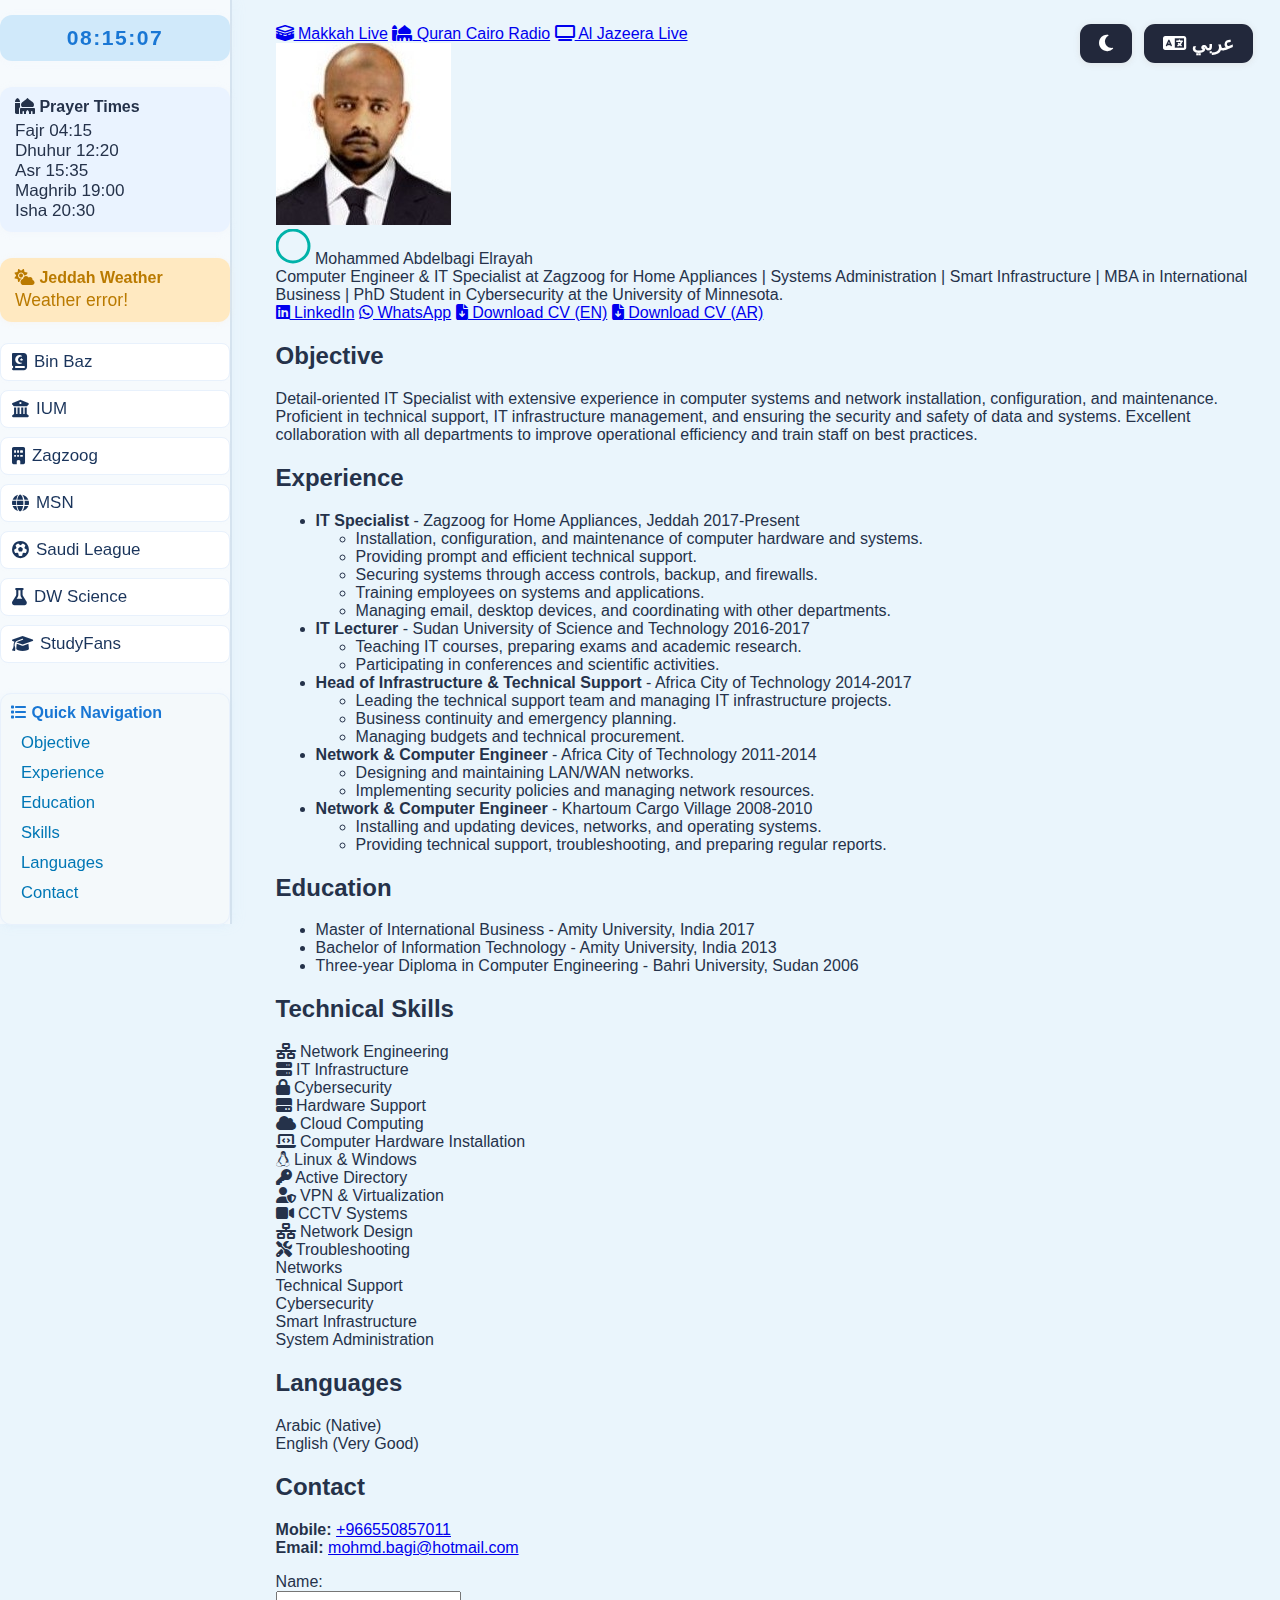
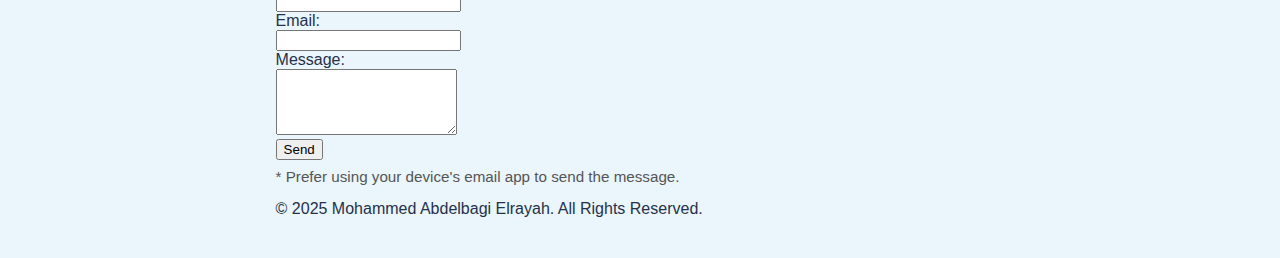
<file: index.html>
<!DOCTYPE html>
<html lang="en">
<head>
  <meta charset="UTF-8">
  <meta name="viewport" content="width=device-width, initial-scale=1">
  <title>Mohammed Abdelbagi Elrayah | IT Specialist Resume</title>
  <link rel="icon" type="image/x-icon" href="favicon.ico">
  <link rel="stylesheet" href="https://cdnjs.cloudflare.com/ajax/libs/font-awesome/6.4.2/css/all.min.css">
  <style>
    :root {
      --main-bg: #eaf5fc;
      --sidebar-bg: #f6fafd;
      --sidebar-border: #d5e3ef;
      --sidebar-highlight: #fff7e7;
      --text-main: #25324a;
      --blue: #1977d4;
      --btn-green: #0bb38e;
      --btn-orange: #e3961d;
      --btn-red: #b54c0a;
      --btn-night: #22283b;
      --cover-shadow: #bedbf2b7;
      --section-bg: #fff;
      --section-dark: #232942;
      --card-bg: #eaf6fd;
      --quick-nav-bg: #f4f9fb;
      --progress-cyan: #37c6f5;
      --progress-gold: #e5c100;
    }

    body {
      margin: 0; background: var(--main-bg); color: var(--text-main);
      font-family: 'Segoe UI', Tahoma, Geneva, Verdana, sans-serif;
      display: flex; min-height: 100vh;
      transition: background .35s, color .35s;
    }

    .dark {
      --main-bg: #191e2c;
      --sidebar-bg: #202c43;
      --section-bg: #232942;
      --sidebar-border: #202b3b;
      --sidebar-highlight: #232942;
      --text-main: #e7f0fa;
      --btn-green: #2de2ba;
      --btn-orange: #ffd675;
      --btn-night: #f6d36a;
      --cover-shadow: #222b6e44;
      --card-bg: #273152;
      --quick-nav-bg: #1a263a;
    }

    .sidebar {
      width: 230px;
      background: var(--sidebar-bg);
      border-right: 2.5px solid var(--sidebar-border);
      min-height: 100vh;
      padding: 0 0 24px 0;
      display: flex; flex-direction: column;
      position: fixed; left: 0; top: 0; bottom: 0; z-index: 10;
      box-shadow: 2px 0 14px #b8d9f715;
    }

    .sidebar .sidebar-block {
      margin: 15px 0 11px 0; border-radius: 12px; padding: 11px 15px;
    }

    .sidebar .sidebar-block.clock {
      background: #d0e9fa; font-size: 1.32em; font-weight: bold; letter-spacing: 1.5px;
      text-align: center; color: var(--blue);
      box-shadow: 0 1px 8px #f0f6fa31;
    }

    .sidebar .sidebar-block.prayer {
      background: #eaf3ff; box-shadow: 0 1px 6px #edf0f841;
    }

    .sidebar .sidebar-block.weather {
      background: #ffe9c1; color: #ba7a00; box-shadow: 0 1px 6px #faecd44a;
    }

    .sidebar .sidebar-block.links {
      background: none; box-shadow: none; padding:0; margin: 10px 0;
    }

    .sidebar-block.links a {
      display: flex; align-items: center; gap: 7px;
      background: #fff; margin-bottom: 9px; border-radius: 8px; padding: 8px 11px;
      text-decoration: none; color: #1a345b; font-weight: 500; font-size: 1.06em;
      border: 1.3px solid #e8f1fc;
      transition: background 0.13s, color 0.13s, box-shadow 0.15s;
      box-shadow: 0 1px 3px #ececec12;
    }

    .sidebar-block.links a:hover {
      background: #eaf2fb; color: var(--blue);
    }

    .quick-nav {
      background: var(--quick-nav-bg); margin-top: 11px; padding: 10px 9px 15px 10px; border-radius: 11px;
      font-size: 1em; box-shadow: 0 1px 6px #bcdaf222;
      border: 1.2px solid #e8f1fc;
    }

    .quick-nav-title {
      font-weight: bold; margin-bottom: 7px; color: var(--blue);
    }

    .quick-nav a {
      display: block; color: #0077b5; margin: 2px 0; text-decoration: none; padding: 4px 0 4px 10px; border-radius: 5px;
      font-size: 1.04em; transition: background 0.11s, color 0.11s;
    }

    .quick-nav a:hover {
      background: #e3f2fe; color: #0055a2;
    }

    .main-content {
      flex: 1 1 0; margin-left: 250px; padding: 25px 2vw 40px 2vw; min-width: 0;
      background: var(--main-bg);
    }

    .switch-wrap {
      position: fixed; top: 24px; right: 27px; display: flex; gap: 12px; z-index: 99;
    }

    .switch-btn {
      border: none; background: var(--btn-night); color: #fff; font-size: 1.18em; border-radius: 11px;
      padding: 8px 19px; cursor: pointer; font-weight: bold; box-shadow: 0 1px 6px #d8d8d8a1; transition: background .2s, color .2s;
    }
    .switch-btn:hover {
      background: var(--blue); color: #ffd15b;
    }

    .dark .switch-btn {
      background: #ffd15b; color: #173665;
    }

    .dark .switch-btn:hover {
      background: #173665; color: #ffd15b;
    }

    @media (max-width: 820px) {
      .sidebar {
        position: relative; width: 100%; flex-direction: row;
        border: none; border-bottom: 2px solid #c7e3f8;
        min-height: unset; flex-wrap: wrap; justify-content: center;
      }
      .sidebar .sidebar-block, .quick-nav, .sidebar-block.links {
        margin: 5px 5px; flex: 1 1 180px; max-width: 250px;
      }
      .main-content {
        margin-left: 0; padding: 15px 3vw;
      }
      .switch-wrap {
        top: 10px; right: 10px;
      }
    }

    @media (max-width: 540px) {
      .switch-btn {
        padding: 6px 14px; font-size: 1em;
      }
      .sidebar {
        flex-direction: column; align-items: stretch;
      }
      .sidebar .sidebar-block.clock {
        font-size: 1.1em;
      }
      .profile-pic {
        width: 100px; height: 100px; top: -50px;
      }
      .headline { font-size: 1.5em; }
      .sub-headline { font-size: 1em; padding: 0 12px; }
      .live-bar {
        flex-direction: column; padding: 10px 0; gap: 10px;
      }
      .live-bar a {
        width: 90%; text-align: center;
      }
      .btns-center a {
        padding: 8px 16px; font-size: 1em;
      }
      .skills-cards {
        flex-direction: column; align-items: center;
      }
      .skill-card {
        max-width: 220px; width: 90%;
      }
    }
  </style>
</head>

<body>
  <!-- Switch Buttons -->
  <div class="switch-wrap">
    <button class="switch-btn" onclick="toggleDarkMode()" title="Toggle dark mode"><i class="fa-solid fa-moon"></i></button>
    <button class="switch-btn" onclick="switchLanguage()" title="العربية"><i class="fa-solid fa-language"></i> عربي</button>
  </div>

  <!-- Sidebar -->
  <div class="sidebar">
    <div class="sidebar-block clock" id="clock">--:--:--</div>
    <div class="sidebar-block prayer" id="prayer-times">
      <b><i class="fa-solid fa-mosque"></i> Prayer Times</b>
      <div id="prayer-list" style="margin-top:5px; font-size:1.07em;">
        <span>Fajr</span> <span id="fajr-time">04:15</span><br>
        <span>Dhuhur</span> <span id="dhuhr-time">12:20</span><br>
        <span>Asr</span> <span id="asr-time">15:35</span><br>
        <span>Maghrib</span> <span id="maghrib-time">19:00</span><br>
        <span>Isha</span> <span id="isha-time">20:30</span>
      </div>
    </div>
    <div class="sidebar-block weather" id="weather">
      <b><i class="fa-solid fa-cloud-sun"></i> Jeddah Weather</b>
      <div id="weather-desc" style="font-size:1.1em;margin-top:3px;">Loading...</div>
    </div>
    <div class="sidebar-block links">
      <a href="https://binbaz.org.sa/" target="_blank" class="binbaz"><i class="fa-solid fa-book-quran"></i> Bin Baz</a>
      <a href="https://site.ium.edu.so/" target="_blank" class="ium"><i class="fa-solid fa-building-columns"></i> IUM</a>
      <a href="https://zagzoog.com/english/" target="_blank" class="zagzoog"><i class="fa-solid fa-building"></i> Zagzoog</a>
      <a href="https://www.msn.com/ar-sa" target="_blank" class="msn"><i class="fa-solid fa-globe"></i> MSN</a>
      <a href="https://www.msn.com/ar-sa/sports/saudi_arabian_pro_league/game-center/sp-id-52034897" target="_blank" class="league"><i class="fa-solid fa-futbol"></i> Saudi League</a>
      <a href="https://www.dw.com/ar/%D8%B9%D9%84%D9%88%D9%85-%D9%88%D8%AA%D9%83%D9%86%D9%88%D9%84%D9%88%D8%AC%D9%8A%D8%A7/s-8411" target="_blank" class="dw"><i class="fa-solid fa-flask"></i> DW Science</a>
      <a href="https://studyfans.com/blogs/what-is-technological-science-department" target="_blank" class="studyfans"><i class="fa-solid fa-graduation-cap"></i> StudyFans</a>
    </div>
    <div class="quick-nav">
      <div class="quick-nav-title"><i class="fa-solid fa-list"></i> Quick Navigation</div>
      <a href="#objective">Objective</a>
      <a href="#experience">Experience</a>
      <a href="#education">Education</a>
      <a href="#skills">Skills</a>
      <a href="#languages">Languages</a>
      <a href="#contact">Contact</a>
    </div>
  </div>
  <!-- Main Content -->
  <div class="main-content">
    <!-- Live Bar -->
    <div class="live-bar">
      <a href="https://www.youtube.com/channel/UCos52azQNBgW63_9uDJoPDA/live" class="makkah" target="_blank"><i class="fa-solid fa-kaaba"></i> Makkah Live</a>
      <a href="https://www.holyquranradio.com/" class="quran" target="_blank"><i class="fa-solid fa-mosque"></i> Quran Cairo Radio</a>
      <a href="https://www.aljazeera.net/live/" class="aljazeera" target="_blank"><i class="fa-solid fa-tv"></i> Al Jazeera Live</a>
    </div>

    <div class="cover-banner"></div>
    <img src="1581595177182.jpeg" alt="Mohammed Abdelbagi" class="profile-pic">
    <div class="headline">
      <svg class="circle-anim" width="35" height="35"><circle cx="17" cy="17" r="16" fill="none" stroke="#00b2a9" stroke-width="3"/></svg>
      Mohammed Abdelbagi Elrayah
    </div>
    <div class="sub-headline">
      Computer Engineer & IT Specialist at Zagzoog for Home Appliances | Systems Administration | Smart Infrastructure | MBA in International Business | PhD Student in Cybersecurity at the University of Minnesota.
    </div>

    <div class="btns-center">
      <a class="linkedin" href="https://www.linkedin.com/in/mohmd-elrayah/" target="_blank"><i class="fab fa-linkedin"></i> LinkedIn</a>
      <a class="whatsapp" href="https://wa.me/966550857011" target="_blank"><i class="fab fa-whatsapp"></i> WhatsApp</a>
      <a class="download-en" href="Mohammed_Abdalbagi_Elrayah_CV.pdf" download><i class="fa-solid fa-file-arrow-down"></i> Download CV (EN)</a>
      <a class="download-ar" href="Mohammed_Abdalbagi_Elrayah_CV_AR.pdf" download><i class="fa-solid fa-file-arrow-down"></i> Download CV (AR)</a>
    </div>

    <!-- Objective -->
    <div class="section" id="objective">
      <h2>Objective</h2>
      <p>Detail-oriented IT Specialist with extensive experience in computer systems and network installation, configuration, and maintenance. Proficient in technical support, IT infrastructure management, and ensuring the security and safety of data and systems. Excellent collaboration with all departments to improve operational efficiency and train staff on best practices.</p>
    </div>

    <!-- Experience -->
    <div class="section" id="experience">
      <h2>Experience</h2>
      <ul>
        <li>
          <b>IT Specialist</b> - Zagzoog for Home Appliances, Jeddah <span class="exp-date">2017-Present</span>
          <ul>
            <li>Installation, configuration, and maintenance of computer hardware and systems.</li>
            <li>Providing prompt and efficient technical support.</li>
            <li>Securing systems through access controls, backup, and firewalls.</li>
            <li>Training employees on systems and applications.</li>
            <li>Managing email, desktop devices, and coordinating with other departments.</li>
          </ul>
        </li>
        <li>
          <b>IT Lecturer</b> - Sudan University of Science and Technology <span class="exp-date">2016-2017</span>
          <ul>
            <li>Teaching IT courses, preparing exams and academic research.</li>
            <li>Participating in conferences and scientific activities.</li>
          </ul>
        </li>
        <li>
          <b>Head of Infrastructure & Technical Support</b> - Africa City of Technology <span class="exp-date">2014-2017</span>
          <ul>
            <li>Leading the technical support team and managing IT infrastructure projects.</li>
            <li>Business continuity and emergency planning.</li>
            <li>Managing budgets and technical procurement.</li>
          </ul>
        </li>
        <li>
          <b>Network & Computer Engineer</b> - Africa City of Technology <span class="exp-date">2011-2014</span>
          <ul>
            <li>Designing and maintaining LAN/WAN networks.</li>
            <li>Implementing security policies and managing network resources.</li>
          </ul>
        </li>
        <li>
          <b>Network & Computer Engineer</b> - Khartoum Cargo Village <span class="exp-date">2008-2010</span>
          <ul>
            <li>Installing and updating devices, networks, and operating systems.</li>
            <li>Providing technical support, troubleshooting, and preparing regular reports.</li>
          </ul>
        </li>
      </ul>
    </div>
    <!-- Education -->
    <div class="section" id="education">
      <h2>Education</h2>
      <ul>
        <li>Master of International Business - Amity University, India <span class="edu-date">2017</span></li>
        <li>Bachelor of Information Technology - Amity University, India <span class="edu-date">2013</span></li>
        <li>Three-year Diploma in Computer Engineering - Bahri University, Sudan <span class="edu-date">2006</span></li>
      </ul>
    </div>

    <!-- Skills -->
    <div class="section" id="skills">
      <h2>Technical Skills</h2>
      <div class="skills-cards">
        <div class="skill-card"><i class="fa-solid fa-network-wired"></i> Network Engineering</div>
        <div class="skill-card"><i class="fa-solid fa-server"></i> IT Infrastructure</div>
        <div class="skill-card"><i class="fa-solid fa-lock"></i> Cybersecurity</div>
        <div class="skill-card"><i class="fa-solid fa-hdd"></i> Hardware Support</div>
        <div class="skill-card"><i class="fa-solid fa-cloud"></i> Cloud Computing</div>
        <div class="skill-card"><i class="fa-solid fa-laptop-code"></i> Computer Hardware Installation</div>
        <div class="skill-card"><i class="fa-brands fa-linux"></i> Linux & Windows</div>
        <div class="skill-card"><i class="fa-solid fa-key"></i> Active Directory</div>
        <div class="skill-card"><i class="fa-solid fa-user-shield"></i> VPN & Virtualization</div>
        <div class="skill-card"><i class="fa-solid fa-video"></i> CCTV Systems</div>
        <div class="skill-card"><i class="fa-solid fa-network-wired"></i> Network Design</div>
        <div class="skill-card"><i class="fa-solid fa-tools"></i> Troubleshooting</div>
      </div>

      <div class="progress-bar-section">
        <div class="progress-title">Networks</div>
        <div class="progress-bar-bg"><div class="progress-bar-fill" style="width:94%"></div></div>
        <div class="progress-title">Technical Support</div>
        <div class="progress-bar-bg"><div class="progress-bar-fill" style="width:92%"></div></div>
        <div class="progress-title">Cybersecurity</div>
        <div class="progress-bar-bg"><div class="progress-bar-fill" style="width:85%"></div></div>
        <div class="progress-title">Smart Infrastructure</div>
        <div class="progress-bar-bg"><div class="progress-bar-fill" style="width:84%"></div></div>
        <div class="progress-title">System Administration</div>
        <div class="progress-bar-bg"><div class="progress-bar-fill" style="width:80%"></div></div>
      </div>
    </div>

    <!-- Languages -->
    <div class="section languages-section" id="languages">
      <h2>Languages</h2>
      <div>
        <div class="lang-progress-title">Arabic (Native)</div>
        <div class="lang-progress-bar-bg"><div class="lang-progress-bar-fill" style="width:100%"></div></div>
        <div class="lang-progress-title">English (Very Good)</div>
        <div class="lang-progress-bar-bg"><div class="lang-progress-bar-fill" style="width:88%"></div></div>
      </div>
    </div>

    <!-- Contact -->
    <div class="section contact-section" id="contact">
      <h2>Contact</h2>
      <p>
        <strong>Mobile:</strong> <a href="tel:+966550857011">+966550857011</a><br>
        <strong>Email:</strong> <a href="mailto:mohmd.bagi@hotmail.com">mohmd.bagi@hotmail.com</a>
      </p>
      <form method="POST" action="mailto:mohmd.bagi@hotmail.com" enctype="text/plain">
        <label>Name:<br><input type="text" name="Name" required></label><br>
        <label>Email:<br><input type="email" name="Email" required></label><br>
        <label>Message:<br><textarea name="Message" required rows="4"></textarea></label><br>
        <button type="submit">Send</button>
      </form>
      <p style="font-size:0.95em;color:#555;margin-top:8px;">* Prefer using your device's email app to send the message.</p>
    </div>

    <footer>
      &copy; 2025 Mohammed Abdelbagi Elrayah. All Rights Reserved.
    </footer>
  </div>

  <!-- JavaScript -->
  <script>
    function toggleDarkMode() {
      document.body.classList.toggle('dark');
      localStorage.setItem('theme', document.body.classList.contains('dark') ? 'dark' : 'light');
    }
    if (localStorage.getItem('theme') === 'dark') document.body.classList.add('dark');

    function switchLanguage() {
      window.location.href = 'index_ar.html';
    }

    function updateClock() {
      const now = new Date();
      document.getElementById('clock').innerHTML = now.toLocaleTimeString('en-GB');
    }
    setInterval(updateClock, 1000); updateClock();

    async function fetchWeather() {
      try {
        const apiKey = 'e9104c35d90177af561d43f2cf372d4c';
        const city = 'Jeddah,SA';
        const url = `https://api.openweathermap.org/data/2.5/weather?q=${city}&appid=${apiKey}&units=metric`;
        const res = await fetch(url);
        const data = await res.json();
        if(data.main && data.weather){
          document.getElementById('weather-desc').innerHTML =
            `Jeddah, ${Math.round(data.main.temp)}°C<br>(${data.weather[0].description})`;
        } else {
          document.getElementById('weather-desc').innerText = 'Jeddah: Weather not found';
        }
      } catch(e){
        document.getElementById('weather-desc').innerText = 'Weather error!';
      }
    }
    fetchWeather();

    document.addEventListener("DOMContentLoaded", function() {
      document.querySelectorAll('.progress-bar-fill').forEach(function(bar) {
        bar.style.width = bar.getAttribute('style').split(':')[1];
      });
      document.querySelectorAll('.lang-progress-bar-fill').forEach(function(bar) {
        bar.style.width = bar.getAttribute('style').split(':')[1];
      });
    });
  </script>
</body>
</html>
</file>
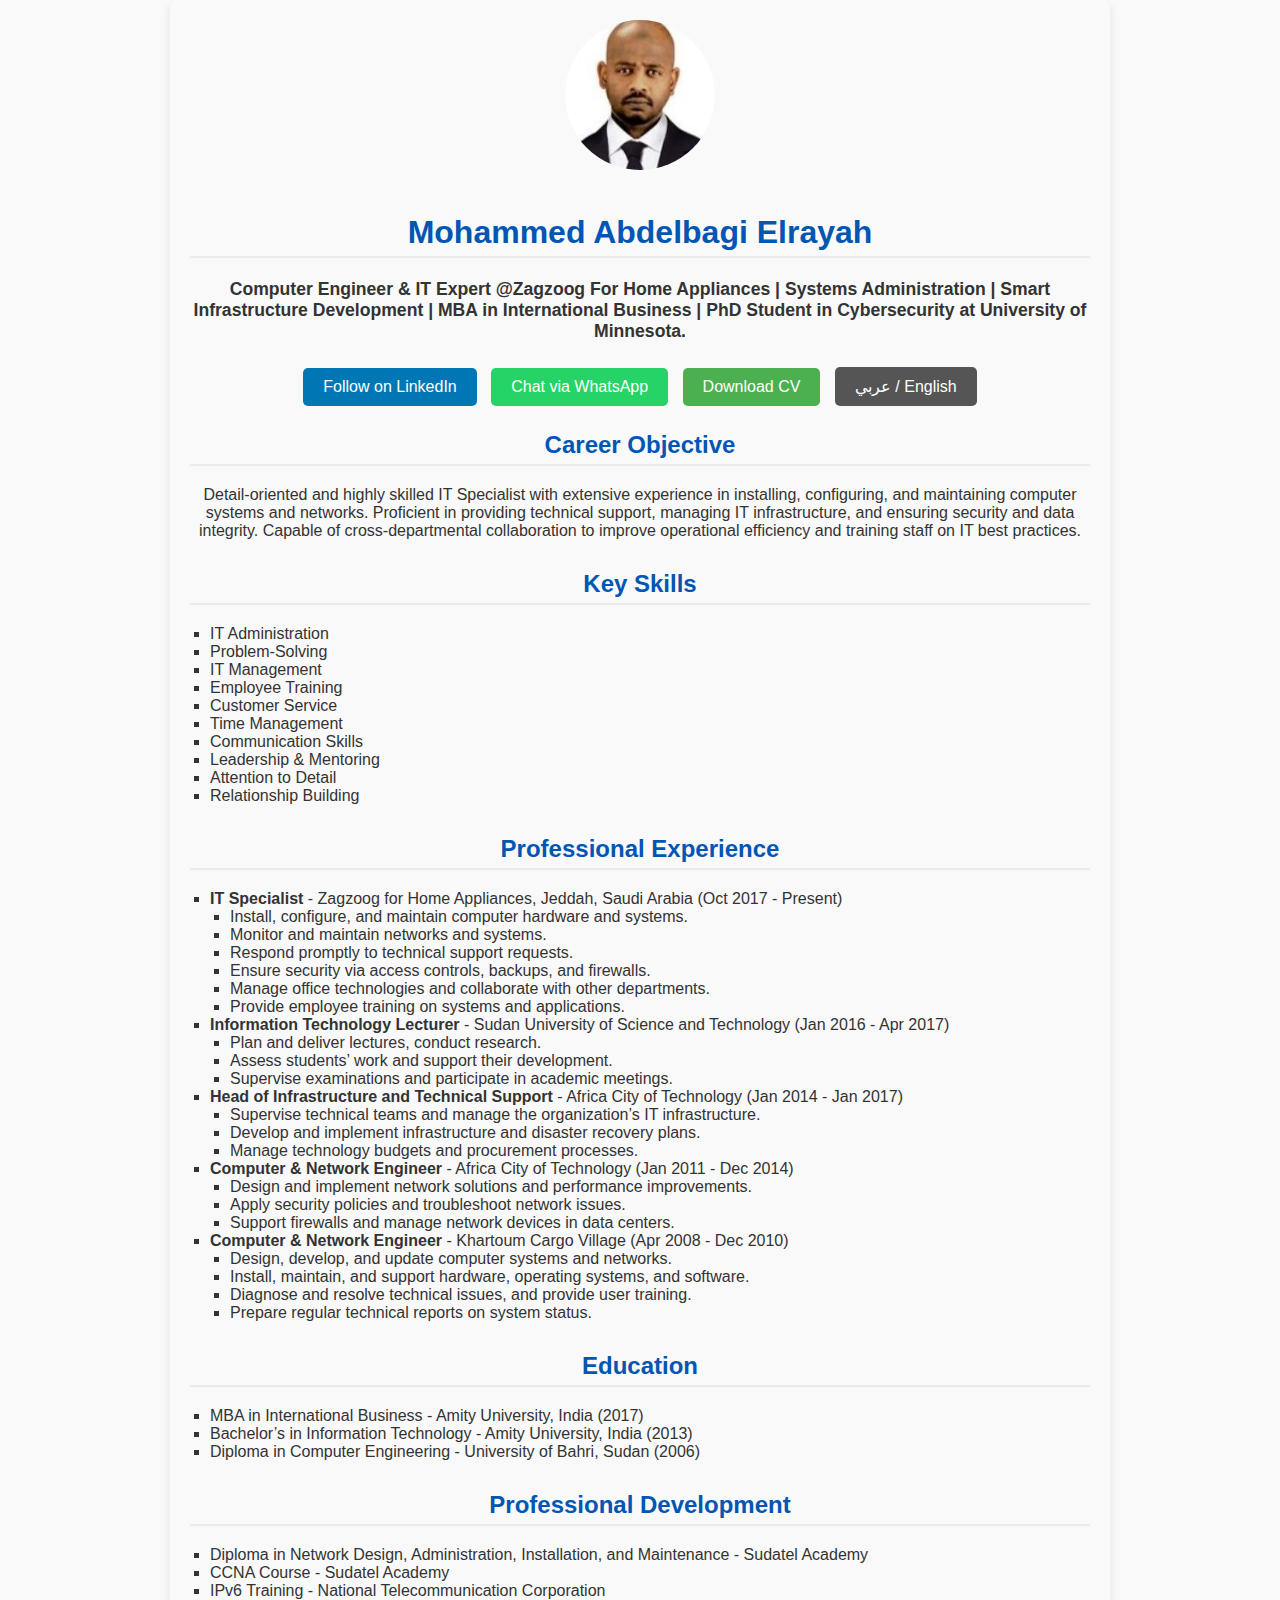
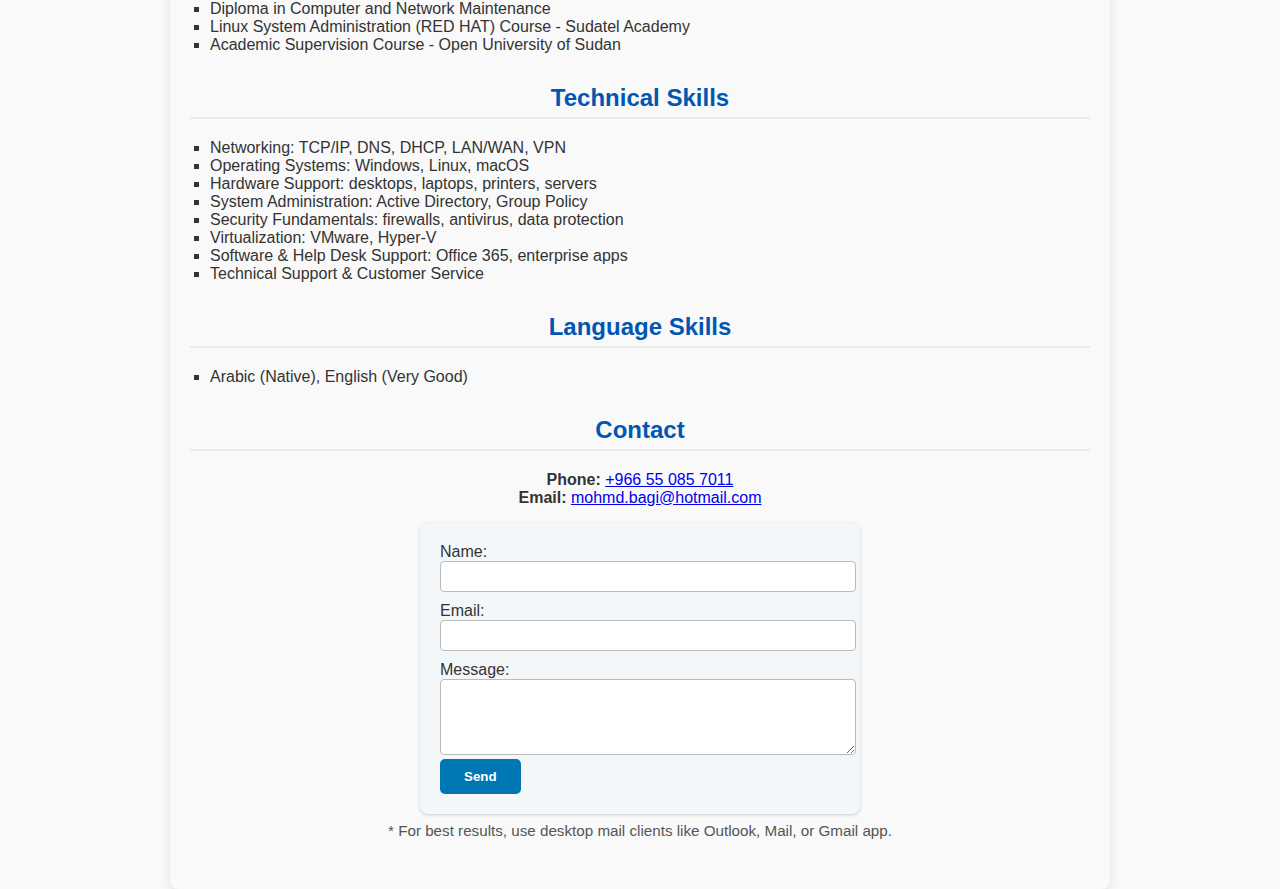
<file: english_version_full.html.html>
<!DOCTYPE html>
<html lang="en">
<head>
  <meta charset="UTF-8">
  <meta name="viewport" content="width=device-width, initial-scale=1">
  <title>Mohammed Abdelbagi Elrayah - CV</title>
  <style>
    body {
      font-family: 'Segoe UI', Tahoma, Geneva, Verdana, sans-serif;
      background-color: #f9f9f9;
      color: #333;
      margin: 0 auto;
      padding: 20px;
      max-width: 900px;
      box-shadow: 0 4px 10px rgba(0,0,0,0.1);
      border-radius: 8px;
      text-align: center;
    }
    h1, h2 {
      color: #0056b3;
      border-bottom: 2px solid #eaeaea;
      padding-bottom: 5px;
      margin-top: 20px;
    }
    ul {
      list-style-type: square;
      padding-left: 20px;
      text-align: left;
    }
    .buttons {
      margin: 20px 0;
    }
    .buttons a, .lang-switch {
      display: inline-block;
      padding: 10px 20px;
      margin: 5px;
      color: white;
      text-decoration: none;
      border-radius: 5px;
      cursor: pointer;
    }
    .linkedin { background: #0077b5; }
    .whatsapp { background: #25D366; }
    .download { background: #4CAF50; }
    .lang-switch { background: #555; }
    img.profile {
      width: 150px;
      height: 150px;
      border-radius: 50%;
      object-fit: cover;
      margin-bottom: 20px;
    }
    .section {margin-bottom: 30px;}
    .headline {font-weight: bold;font-size: 1.1em;margin-bottom: 15px;}
  </style>
  <script>
    function switchLanguage() {
      const currentLang = document.documentElement.lang;
      if (currentLang === 'en') {
        window.location.href = 'arabic_version_full.html';
      } else {
        window.location.href = 'english_version_full.html';
      }
    }
  </script>
</head>
<body>

<img src="1581595177182.jpeg" alt="Mohammed Abdelbagi" class="profile">

<h1>Mohammed Abdelbagi Elrayah</h1>
<p class="headline">Computer Engineer & IT Expert @Zagzoog For Home Appliances | Systems Administration | Smart Infrastructure Development | MBA in International Business | PhD Student in Cybersecurity at University of Minnesota.</p>

<div class="buttons">
  <a class="linkedin" href="https://www.linkedin.com/in/mohmd-elrayah/">Follow on LinkedIn</a>
  <a class="whatsapp" href="https://wa.me/966550857011">Chat via WhatsApp</a>
  <a class="download" href="Mohammed_Abdalbagi_Elrayah_CV.pdf" download>Download CV</a>
  <div class="lang-switch" onclick="switchLanguage()">عربي / English</div>
</div>

<div class="section">
  <h2>Career Objective</h2>
  <p>Detail-oriented and highly skilled IT Specialist with extensive experience in installing, configuring, and maintaining computer systems and networks. Proficient in providing technical support, managing IT infrastructure, and ensuring security and data integrity. Capable of cross-departmental collaboration to improve operational efficiency and training staff on IT best practices.</p>
</div>

<div class="section">
  <h2>Key Skills</h2>
  <ul>
    <li>IT Administration</li>
    <li>Problem-Solving</li>
    <li>IT Management</li>
    <li>Employee Training</li>
    <li>Customer Service</li>
    <li>Time Management</li>
    <li>Communication Skills</li>
    <li>Leadership & Mentoring</li>
    <li>Attention to Detail</li>
    <li>Relationship Building</li>
  </ul>
</div>

<div class="section">
  <h2>Professional Experience</h2>
  <ul>
    <li>
      <strong>IT Specialist</strong> - Zagzoog for Home Appliances, Jeddah, Saudi Arabia (Oct 2017 - Present)
      <ul>
        <li>Install, configure, and maintain computer hardware and systems.</li>
        <li>Monitor and maintain networks and systems.</li>
        <li>Respond promptly to technical support requests.</li>
        <li>Ensure security via access controls, backups, and firewalls.</li>
        <li>Manage office technologies and collaborate with other departments.</li>
        <li>Provide employee training on systems and applications.</li>
      </ul>
    </li>
    <li>
      <strong>Information Technology Lecturer</strong> - Sudan University of Science and Technology (Jan 2016 - Apr 2017)
      <ul>
        <li>Plan and deliver lectures, conduct research.</li>
        <li>Assess students’ work and support their development.</li>
        <li>Supervise examinations and participate in academic meetings.</li>
      </ul>
    </li>
    <li>
      <strong>Head of Infrastructure and Technical Support</strong> - Africa City of Technology (Jan 2014 - Jan 2017)
      <ul>
        <li>Supervise technical teams and manage the organization’s IT infrastructure.</li>
        <li>Develop and implement infrastructure and disaster recovery plans.</li>
        <li>Manage technology budgets and procurement processes.</li>
      </ul>
    </li>
    <li>
      <strong>Computer & Network Engineer</strong> - Africa City of Technology (Jan 2011 - Dec 2014)
      <ul>
        <li>Design and implement network solutions and performance improvements.</li>
        <li>Apply security policies and troubleshoot network issues.</li>
        <li>Support firewalls and manage network devices in data centers.</li>
      </ul>
    </li>
    <li>
      <strong>Computer & Network Engineer</strong> - Khartoum Cargo Village (Apr 2008 - Dec 2010)
      <ul>
        <li>Design, develop, and update computer systems and networks.</li>
        <li>Install, maintain, and support hardware, operating systems, and software.</li>
        <li>Diagnose and resolve technical issues, and provide user training.</li>
        <li>Prepare regular technical reports on system status.</li>
      </ul>
    </li>
  </ul>
</div>

<div class="section">
  <h2>Education</h2>
  <ul>
    <li>MBA in International Business - Amity University, India (2017)</li>
    <li>Bachelor’s in Information Technology - Amity University, India (2013)</li>
    <li>Diploma in Computer Engineering - University of Bahri, Sudan (2006)</li>
  </ul>
</div>

<div class="section">
  <h2>Professional Development</h2>
  <ul>
    <li>Diploma in Network Design, Administration, Installation, and Maintenance - Sudatel Academy</li>
    <li>CCNA Course - Sudatel Academy</li>
    <li>IPv6 Training - National Telecommunication Corporation</li>
    <li>Diploma in Computer and Network Maintenance</li>
    <li>Linux System Administration (RED HAT) Course - Sudatel Academy</li>
    <li>Academic Supervision Course - Open University of Sudan</li>
  </ul>
</div>

<div class="section">
  <h2>Technical Skills</h2>
  <ul>
    <li>Networking: TCP/IP, DNS, DHCP, LAN/WAN, VPN</li>
    <li>Operating Systems: Windows, Linux, macOS</li>
    <li>Hardware Support: desktops, laptops, printers, servers</li>
    <li>System Administration: Active Directory, Group Policy</li>
    <li>Security Fundamentals: firewalls, antivirus, data protection</li>
    <li>Virtualization: VMware, Hyper-V</li>
    <li>Software & Help Desk Support: Office 365, enterprise apps</li>
    <li>Technical Support & Customer Service</li>
  </ul>
</div>

<div class="section">
  <h2>Language Skills</h2>
  <ul>
    <li>Arabic (Native), English (Very Good)</li>
  </ul>
</div>

<!-- Contact Section + Form + Info -->
<div class="section" id="contact">
  <h2>Contact</h2>
  <p>
    <strong>Phone:</strong> <a href="tel:+966550857011">+966 55 085 7011</a><br>
    <strong>Email:</strong> <a href="mailto:mohmd.bagi@hotmail.com">mohmd.bagi@hotmail.com</a>
  </p>
  <form style="max-width: 400px; margin: 0 auto; text-align: left; background: #f3f7fa; padding: 20px; border-radius: 8px; box-shadow: 0 1px 3px #ccc;" method="POST" action="mailto:mohmd.bagi@hotmail.com" enctype="text/plain">
    <label>Name:<br><input type="text" name="Name" required style="width:100%;padding:7px;margin-bottom:10px;border-radius:4px;border:1px solid #bbb;"></label><br>
    <label>Email:<br><input type="email" name="Email" required style="width:100%;padding:7px;margin-bottom:10px;border-radius:4px;border:1px solid #bbb;"></label><br>
    <label>Message:<br><textarea name="Message" required rows="4" style="width:100%;padding:7px;border-radius:4px;border:1px solid #bbb;"></textarea></label><br>
    <button type="submit" style="background:#0077b5;color:white;padding:10px 24px;border:none;border-radius:5px;cursor:pointer;font-weight:bold;">Send</button>
  </form>
  <p style="font-size:0.95em;color:#555;margin-top:8px;">* For best results, use desktop mail clients like Outlook, Mail, or Gmail app.</p>
</div>
<!-- End Contact Section -->

</body>
</html>
</file>
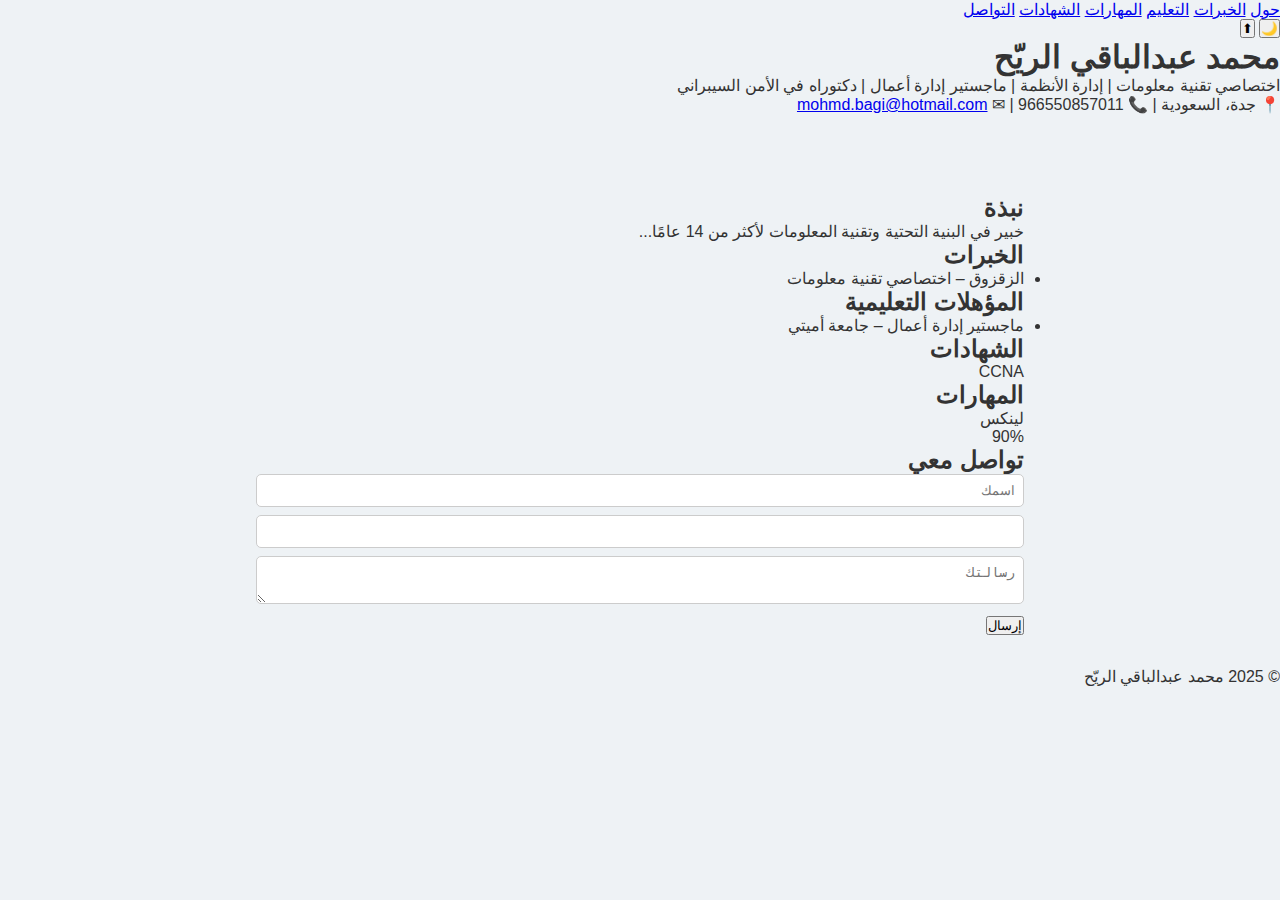
<file: index_ar.html>
<!DOCTYPE html>
<html lang="ar" dir="rtl">
<head>
  <meta charset="UTF-8" />
  <meta name="viewport" content="width=device-width, initial-scale=1.0" />
  <title>محمد عبدالباقي الريّح | اختصاصي تقنية معلومات</title>
  <link rel="stylesheet" href="style.css">
  <script src="script.js" defer></script>
</head>
<body>
  <nav>
    <a href="#summary">حول</a>
    <a href="#experience">الخبرات</a>
    <a href="#education">التعليم</a>
    <a href="#skills">المهارات</a>
    <a href="#certifications">الشهادات</a>
    <a href="#contact">التواصل</a>
  </nav>

  <button class="dark-toggle" onclick="toggleDarkMode()">🌙</button>
  <button class="scroll-top" id="scrollTop" onclick="window.scrollTo({top: 0, behavior: 'smooth'})">⬆</button>

  <header id="summary">
    <h1>محمد عبدالباقي الريّح</h1>
    <p>اختصاصي تقنية معلومات | إدارة الأنظمة | ماجستير إدارة أعمال | دكتوراه في الأمن السيبراني</p>
    <p>📍 جدة، السعودية | 📞 966550857011 | ✉ <a href="mailto:mohmd.bagi@hotmail.com">mohmd.bagi@hotmail.com</a></p>
  </header>

  <div class="container">
    <section id="summary"><h2>نبذة</h2><p>خبير في البنية التحتية وتقنية المعلومات لأكثر من 14 عامًا...</p></section>
    <section id="experience"><h2>الخبرات</h2><ul><li>الزقزوق – اختصاصي تقنية معلومات</li></ul></section>
    <section id="education"><h2>المؤهلات التعليمية</h2><ul><li>ماجستير إدارة أعمال – جامعة أميتي</li></ul></section>
    <section id="certifications"><h2>الشهادات</h2><div class="cert-grid"><div class="cert-card">CCNA</div></div></section>
    <section id="skills"><h2>المهارات</h2><div>لينكس <div class="bar" style="width: 90%">90%</div></div></section>
    <section id="contact"><h2>تواصل معي</h2><form action="mailto:mohmd.bagi@hotmail.com" method="post"><input type="text" name="name" placeholder="اسمك"><input type="email" name="email"><textarea name="message" placeholder="رسالتك"></textarea><button type="submit">إرسال</button></form></section>
  </div>

  <footer>
    <p>&copy; 2025 محمد عبدالباقي الريّح</p>
  </footer>
</body>
</html>
</file>
<file: style.css>
/* Global & reset */
* { box-sizing: border-box; margin: 0; padding: 0; }
body {
  font-family: 'Segoe UI', sans-serif;
  background: #eef2f5;
  color: #333;
}

/* Navbar */
.navbar {
  position: fixed; top: 0; width: 100%;
  background: #fff; box-shadow: 0 2px 4px rgba(0,0,0,0.1);
  display: flex; justify-content: space-between; align-items: center;
  padding: 0.5rem 1rem; z-index: 1000;
}
.navbar ul { list-style: none; display: flex; gap: 1rem; }
.navbar a { text-decoration: none; color: #333; font-weight: 500; }
.lang-switch {
  background: #ff793f; color: #000; border: none;
  padding: 0.3rem 0.8rem; border-radius: 5px; cursor: pointer;
}

/* Container */
.container {
  max-width: 800px;
  margin: 5rem auto 2rem;
  padding: 0 1rem;
}

/* Header card */
.header-card {
  text-align: center; margin-bottom: 2rem;
}
.header-card img {
  width: 150px; height: 150px;
  border-radius: 50%; border: 3px solid #0077b6;
  object-fit: cover;
}
.headline { color: #0077b6; margin-top: 0.5rem; font-weight: 600; }
.header-actions { margin: 1rem 0; display: flex; justify-content: center; flex-wrap: wrap; gap: 0.5rem; }

/* Buttons */
.btn {
  background: #0077b6; color: #fff;
  text-decoration: none; padding: 0.5rem 1rem;
  border-radius: 5px; transition: background 0.3s;
}
.btn:hover { background: #005f8a; }

/* Cards */
.card {
  background: #fff; padding: 1.5rem; margin-bottom: 1.5rem;
  border-radius: 8px; box-shadow: 0 2px 8px rgba(0,0,0,0.1);
}
.card h2 {
  margin-bottom: 0.5rem; color: #343a40;
  border-bottom: 2px solid #0077b6; padding-bottom: 0.3rem;
}
.card .description { margin-top: 0.5rem; color: #555; }

/* Forms */
input, textarea {
  width: 100%; padding: 0.5rem; border: 1px solid #ccc;
  border-radius: 5px; margin-bottom: 0.5rem;
}
.card form .btn { width: auto; }

/* Utility */
.hidden { display: none !important; }

/* Print */
@media print {
  .navbar, .lang-switch, .header-actions { display: none; }
}
</file>
